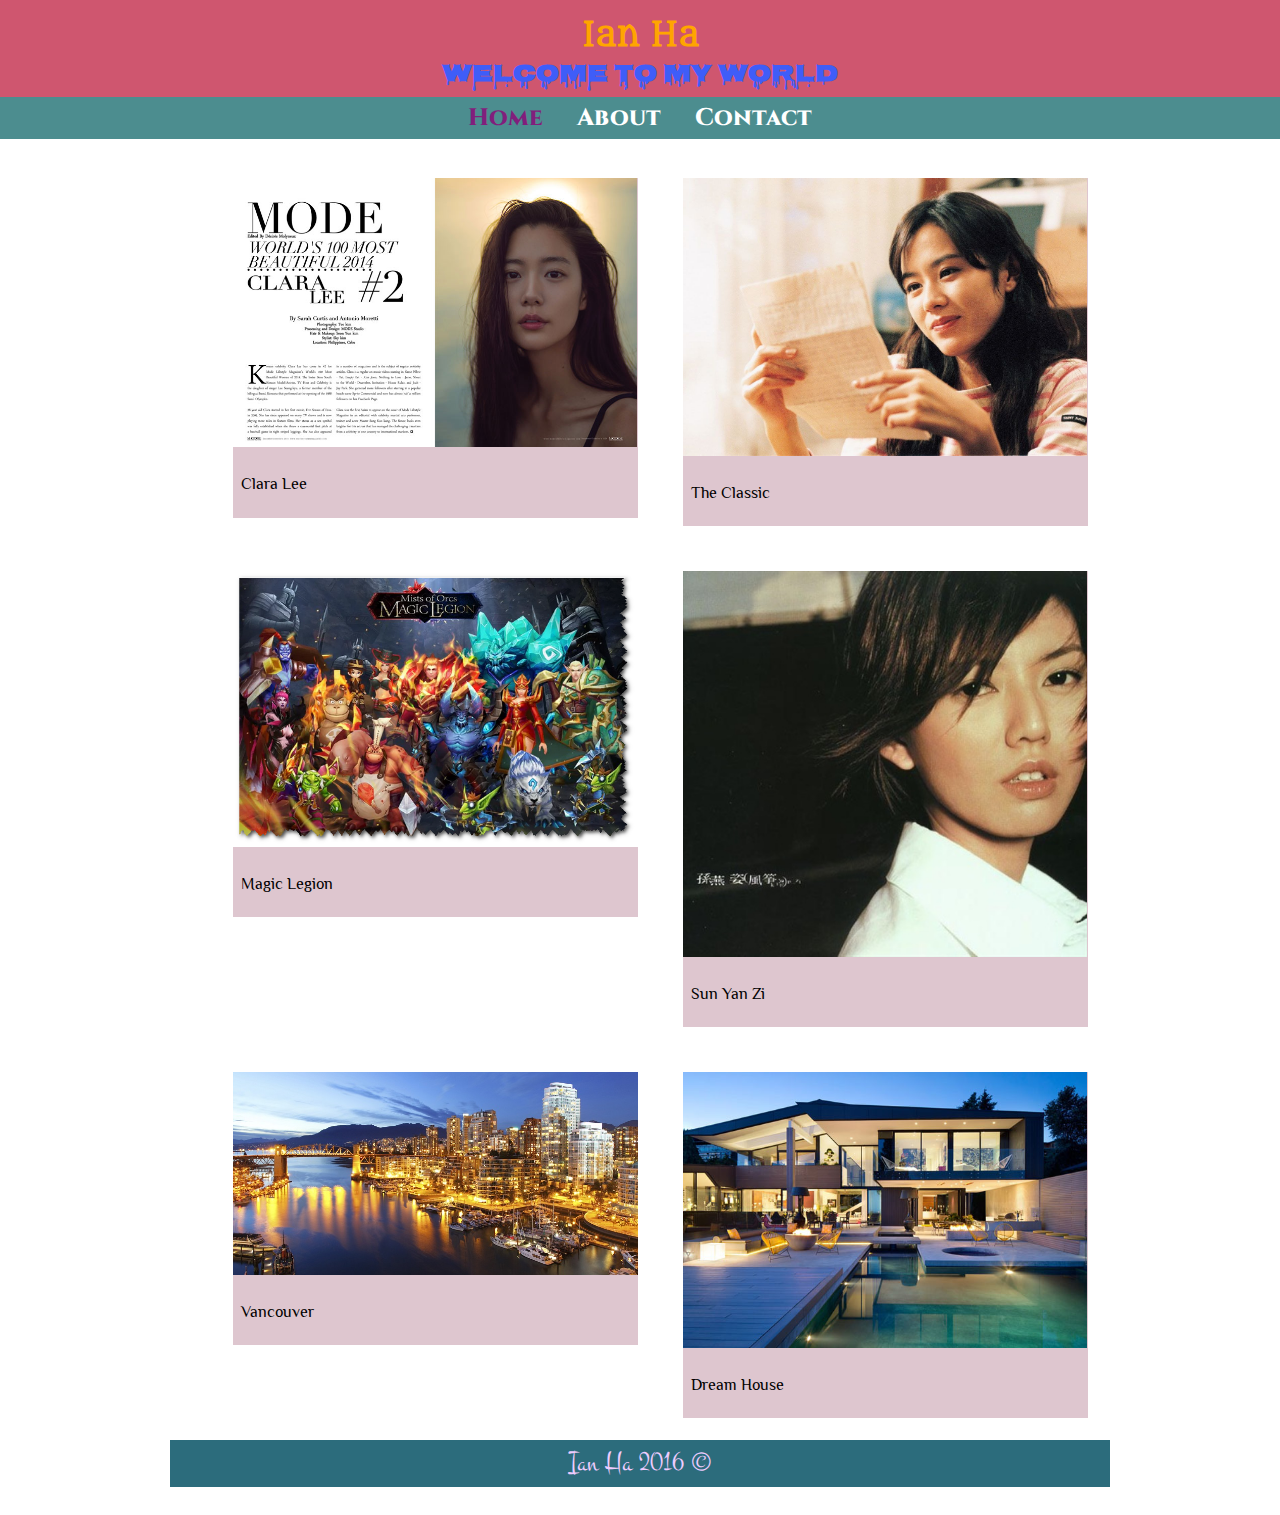
<file: index.html>
<!DOCTYPE html>
<html>
  <head>
    <meta charset="utf-8">
    <title>Ian Ha | The Magician</title>
    <link rel="stylesheet" href="css/normalize.css">
    <link href="https://fonts.googleapis.com/css?family=Cinzel|Metamorphous|Nosifer|Philosopher|Montez|Bree+Serif|Arima+Madurai" rel="stylesheet">
    <link rel="stylesheet" href="css/main.css">
    <link rel="stylesheet" href="css/responsive.css">
  </head>  
  <body>
    <header>
      <a href="index.html">
        <h1>Ian Ha</h1>
        <h2>Welcome to My World</h2>
      </a>
      <nav>
        <ul>
          <li><a href="index.html" class="selected">Home</a></li>
          <li><a href="about.html">About</a></li>
          <li><a href="contact.html">Contact</a></li>      
        </ul>
      </nav>
    </header>
    <div id="wrapper">
      <section>
        <ul id="gallery">
          <li>
            <a href="clara.html"><img src="img/Clara-20.jpg" alt="">
            <p>Clara Lee</p></a>
          </li>
          <li>
            <img src="img/The_Classic.jpg" alt="">
            <p>The Classic</p>
          </li>
          <li>
            <a href="magic_legion.html"><img src="img/Magic Legion-1.png" alt="">
            <p>Magic Legion</p></a>
          </li>
          <li>
            <a href="yanzi.html"><img src="img/SunYanZi-4.jpg" alt="">
            <p>Sun Yan Zi</p></a>
          </li>
          <li>
            <img src="img/Vancouver-1.jpg" alt="">
            <p>Vancouver</p>
          </li>
          <li>
            <img src="img/House-in-Vancouver.jpg" alt="">
            <p>Dream House</p>
          </li>
        </ul>
      </section>
      <footer>
        <p>Ian Ha 2016 &copy;</p>
      </footer>
    </div>
  
  
  
  
  
  
  
  
  
  
  
  
  
  </body>

</html>
</file>
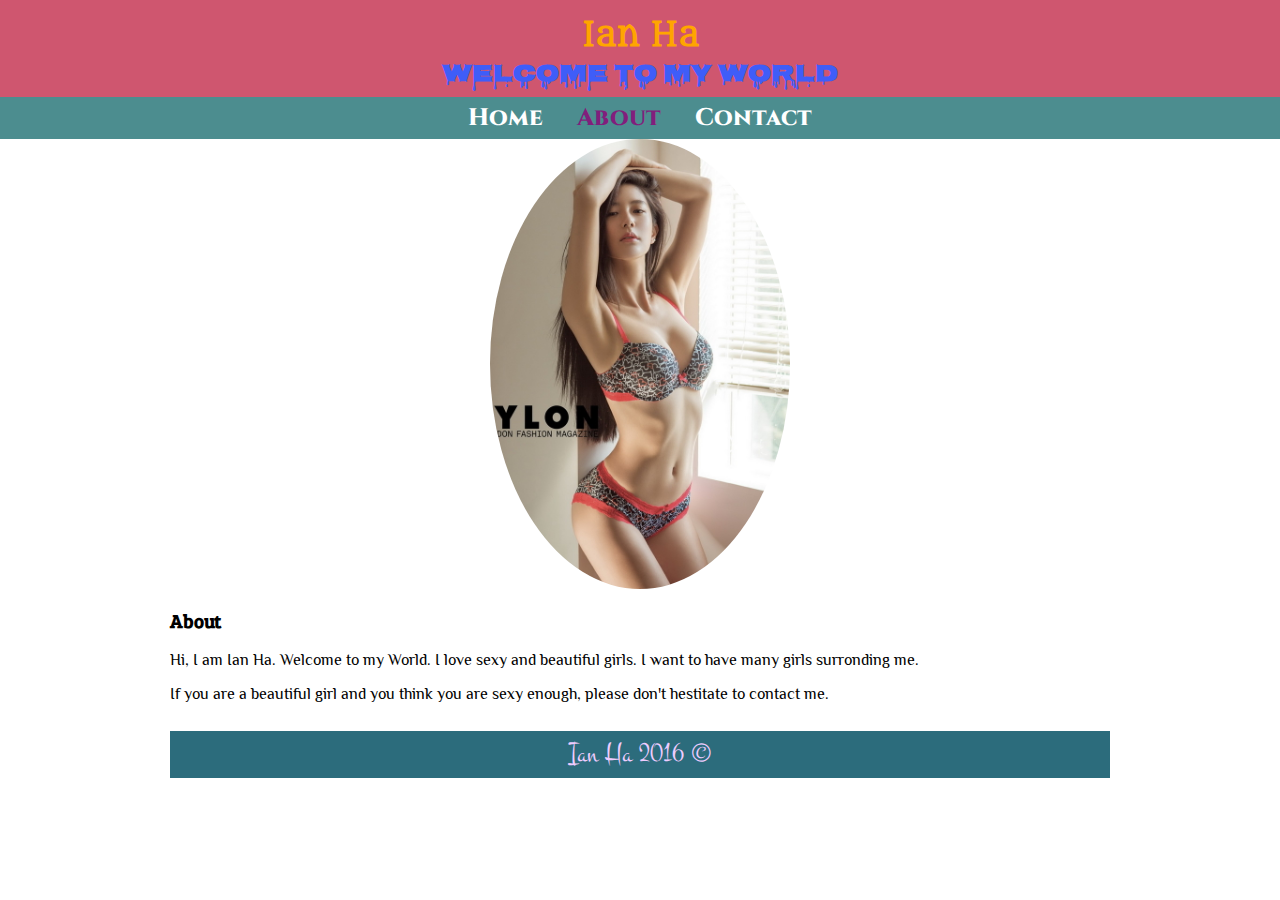
<file: about.html>
<!DOCTYPE html>
<html>
  <head>
    <meta charset="utf-8">
    <title>Ian Ha | The Magician</title>
    <link rel="stylesheet" href="css/normalize.css">
    <link href="https://fonts.googleapis.com/css?family=Cinzel|Metamorphous|Nosifer|Philosopher|Montez|Bree+Serif|Arima+Madurai" rel="stylesheet">
    <link rel="stylesheet" href="css/main.css">
    <link rel="stylesheet" href="css/responsive.css">
  </head>  
  <body>
    <header>
      <a href="index.html">
        <h1>Ian Ha</h1>
        <h2>Welcome to My World</h2>
      </a>
      <nav>
        <ul>
          <li><a href="index.html">Home</a></li>
          <li><a href="about.html" class="selected">About</a></li>
          <li><a href="contact.html">Contact</a></li>      
        </ul>
      </nav>
    </header>
    <div id="wrapper">
      <section>
        <img src="img/Clara-2.jpg" alt="Clara Lee" id="profile_pic">
        <h3>About</h3>
        <p>Hi, I am Ian Ha. Welcome to my World. I love sexy and beautiful girls. I want to have many girls surronding me.</p>
        <p>If you are a beautiful girl and you think you are sexy enough, please don't hestitate to contact me.</p>
      </section>
      <footer>
        <p>Ian Ha 2016 &copy;</p>
      </footer>
    </div>
  </body>
</html>
</file>
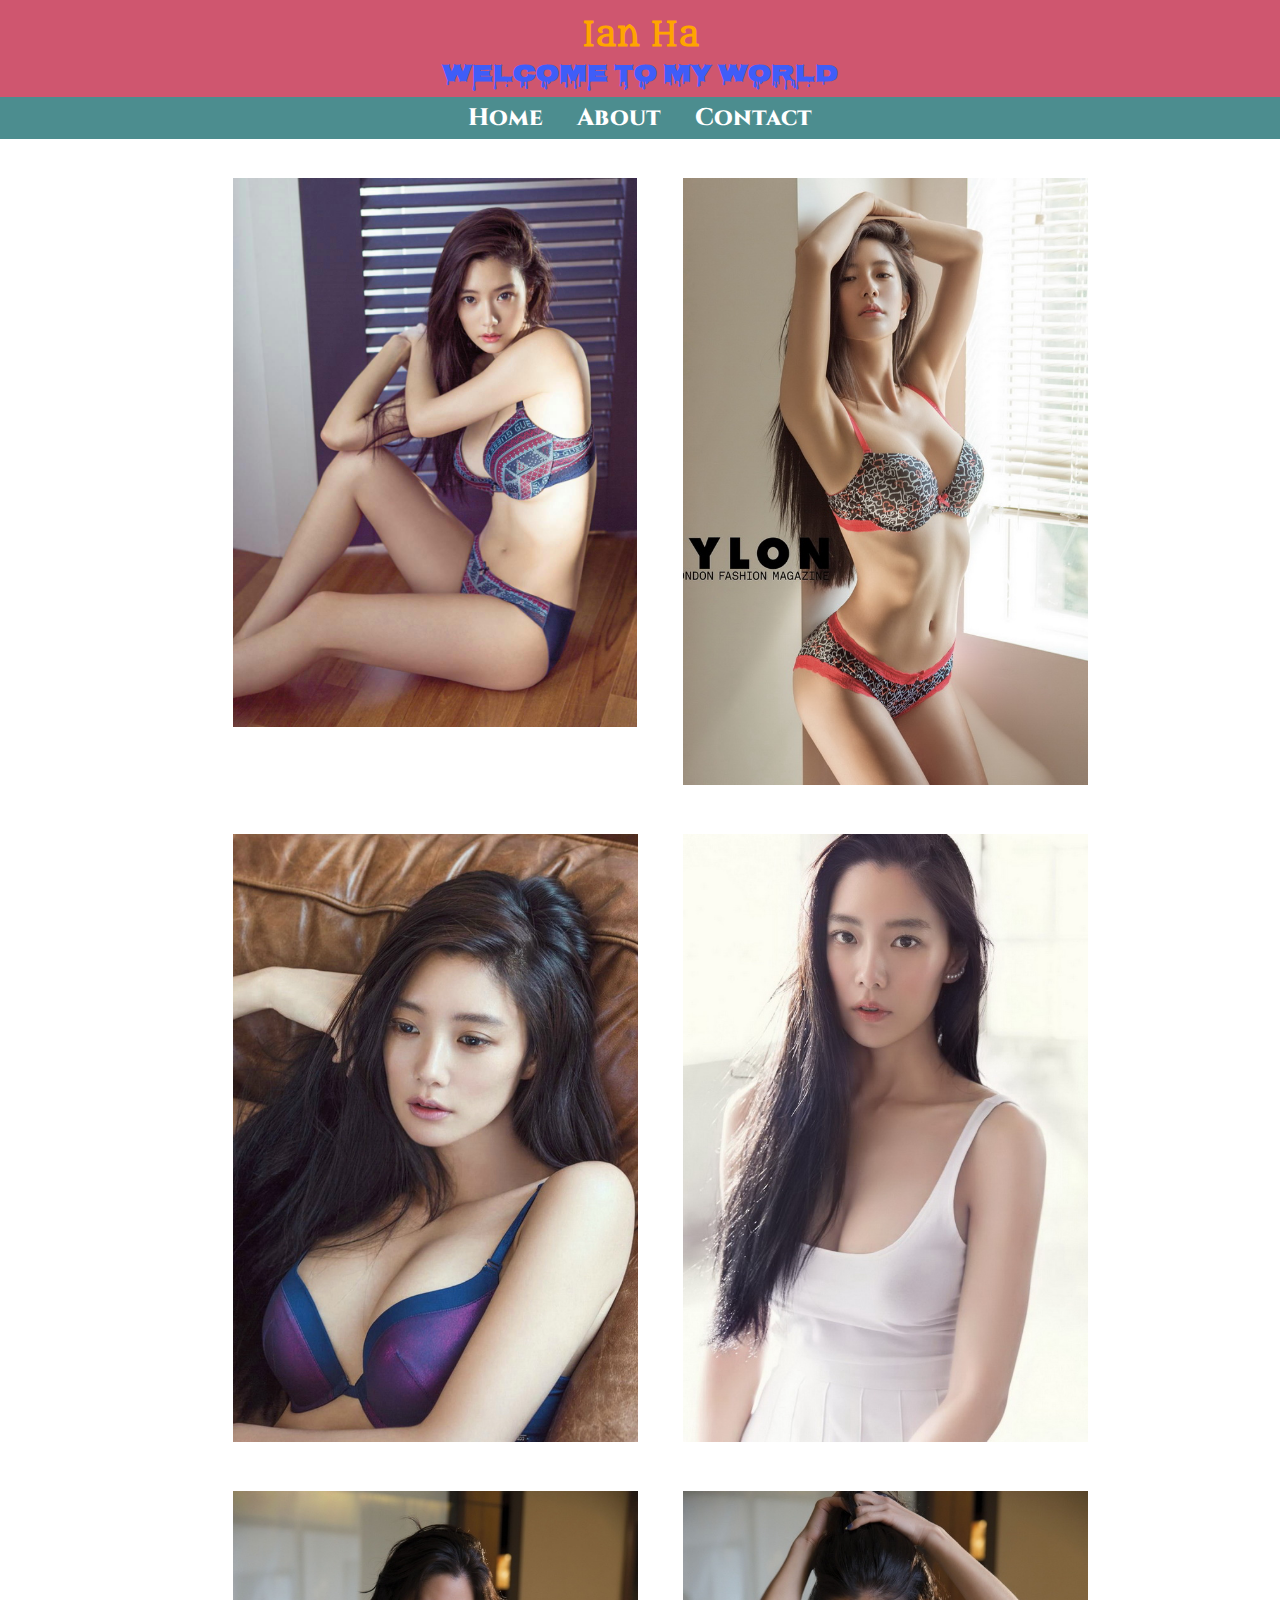
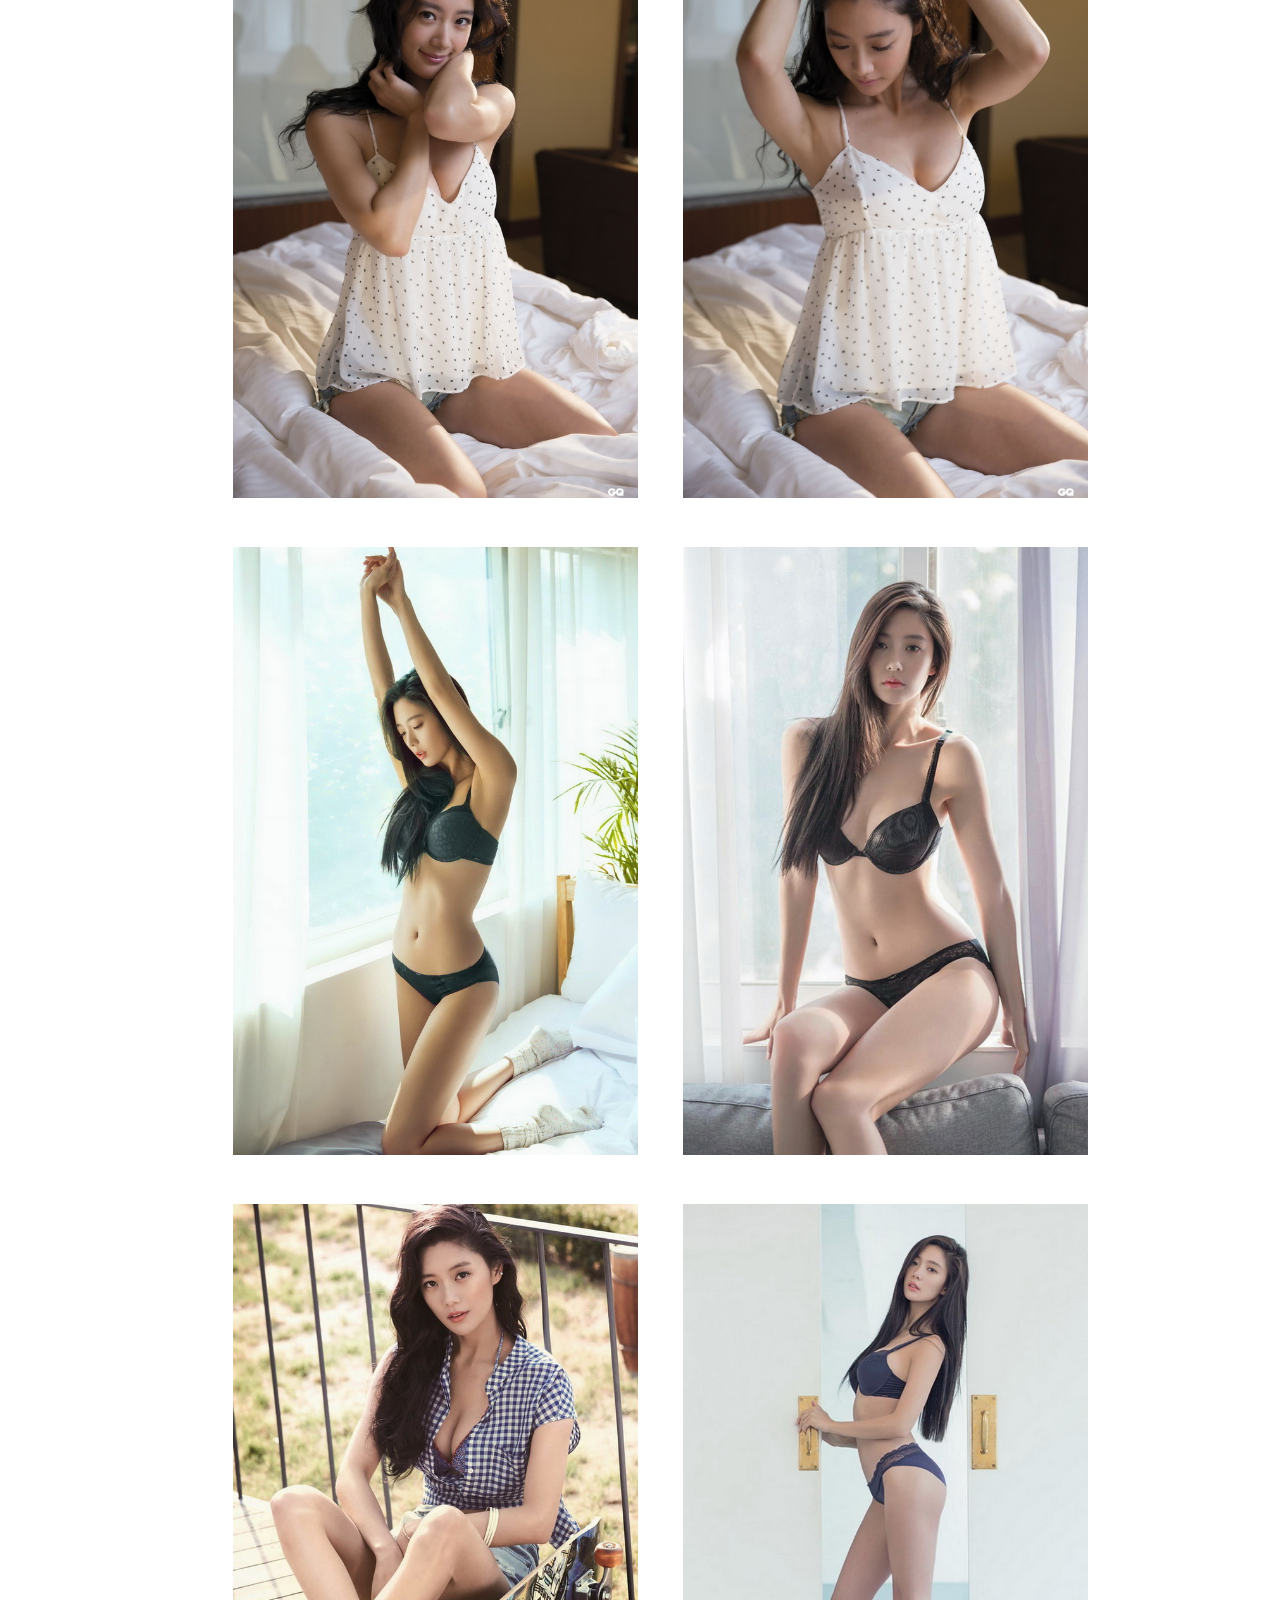
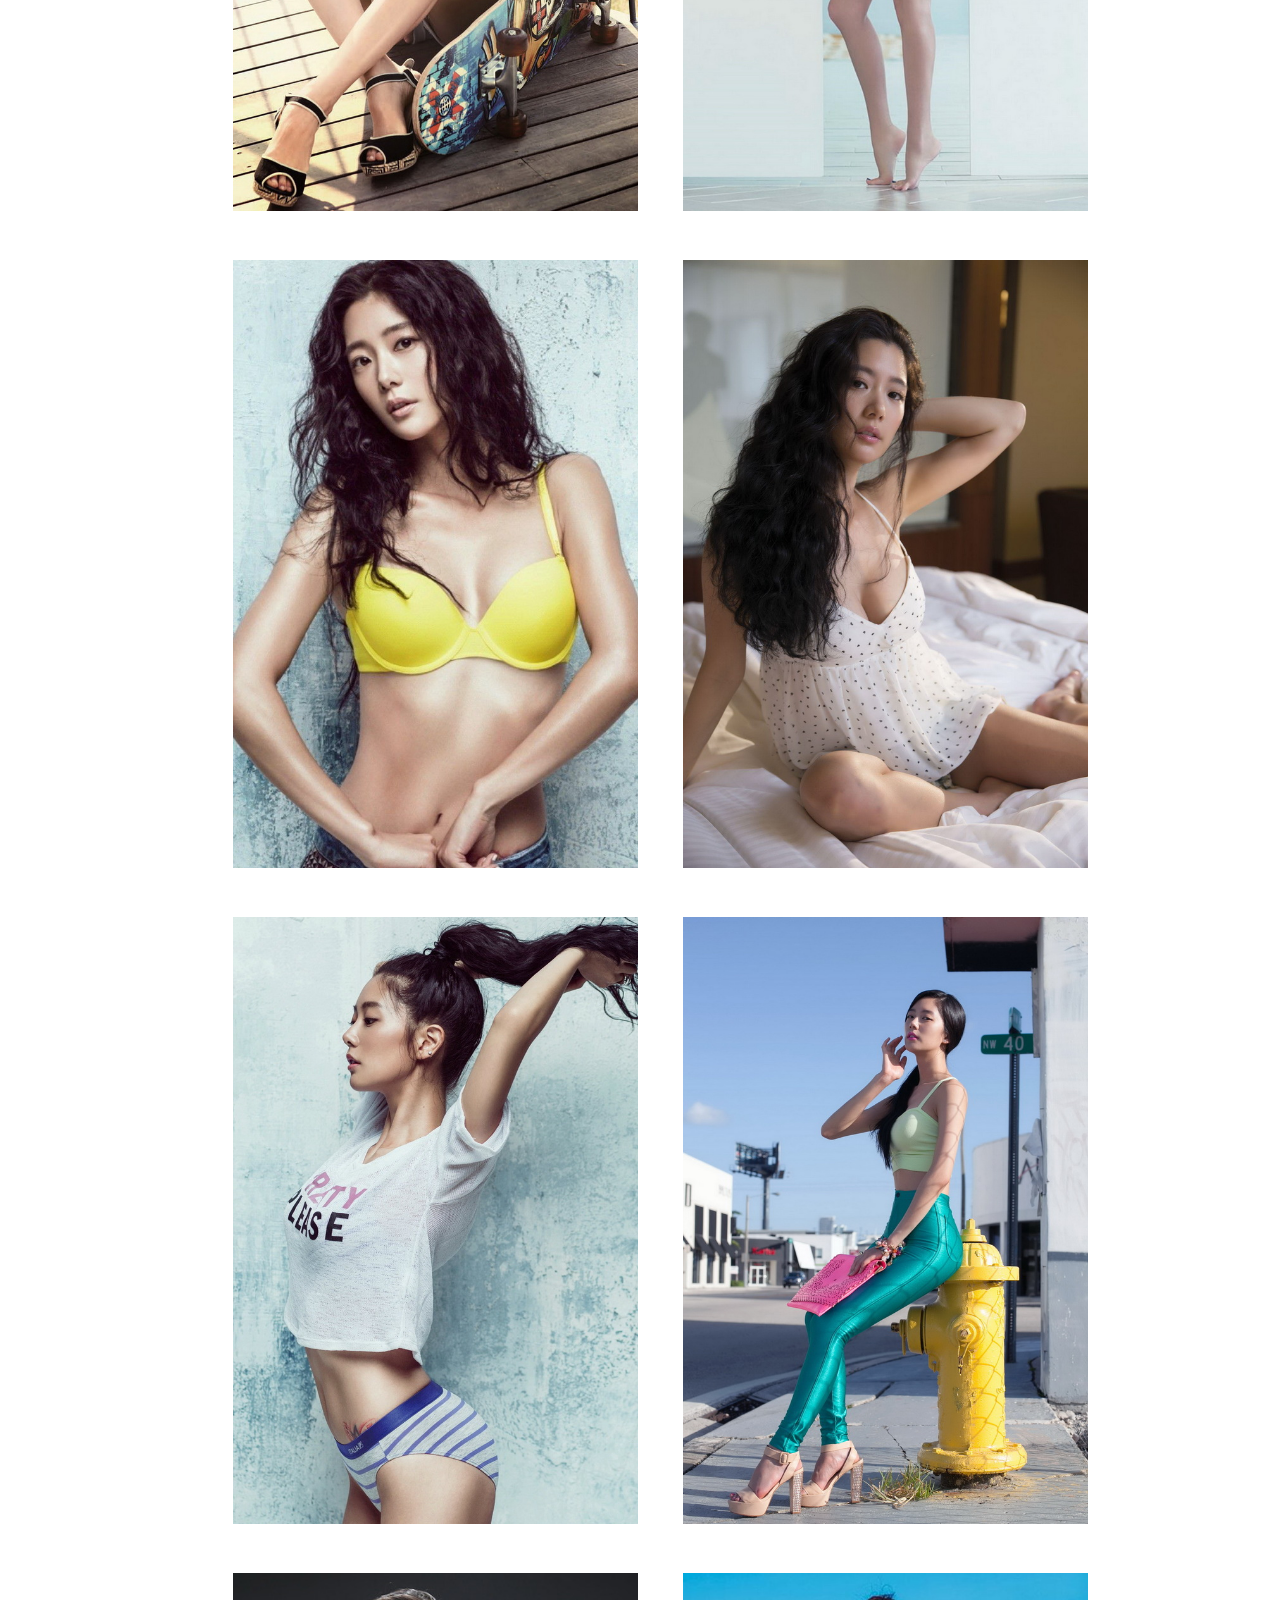
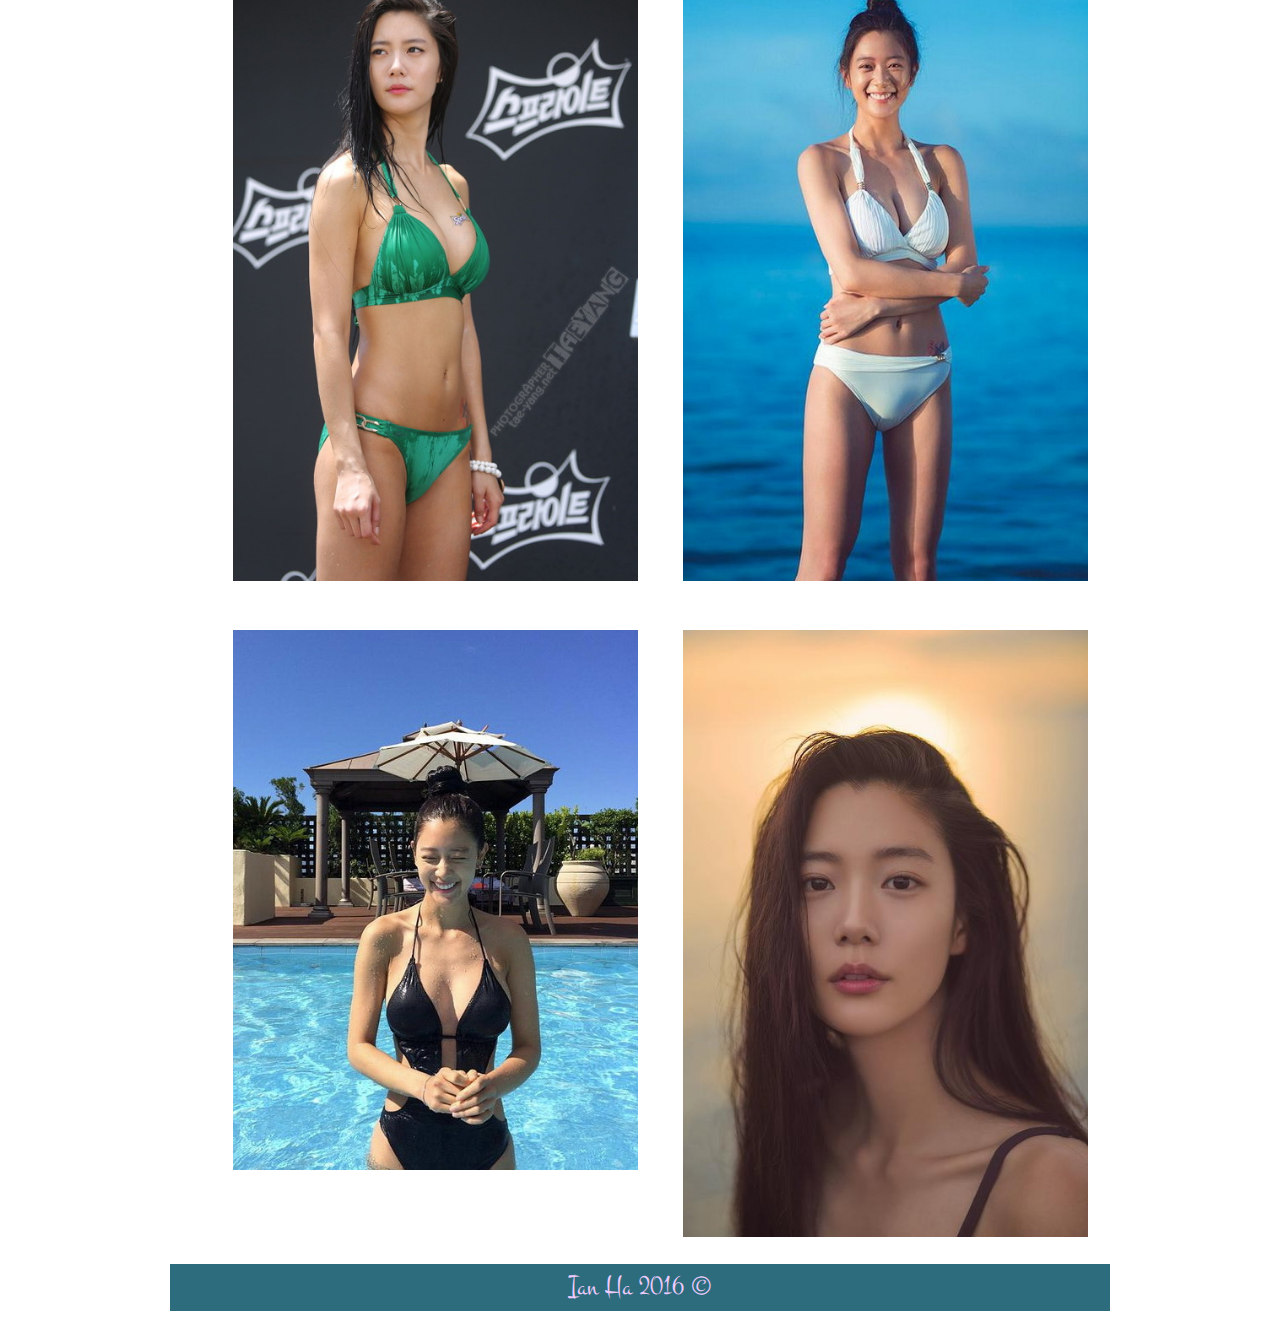
<file: clara.html>
<!DOCTYPE html>
<html>
  <head>
    <meta charset="utf-8">
    <title>Ian Ha | The Magician</title>
    <link rel="stylesheet" href="css/normalize.css">
    <link href="https://fonts.googleapis.com/css?family=Cinzel|Metamorphous|Nosifer|Philosopher|Montez|Bree+Serif|Arima+Madurai" rel="stylesheet">
    <link rel="stylesheet" href="css/main.css">
    <link rel="stylesheet" href="css/responsive.css">
  </head>  
  <body>
    <header>
      <a href="index.html">
        <h1>Ian Ha</h1>
        <h2>Welcome to My World</h2>
      </a>
      <nav>
        <ul>
          <li><a href="index.html">Home</a></li>
          <li><a href="about.html">About</a></li>
          <li><a href="contact.html">Contact</a></li>      
        </ul>
      </nav>
    </header>
    <div id="wrapper">
      <section id="clara_gallery">
        <ul>
          <li><a href="img/Clara-1.jpg" alt=""><img src="img/Clara-1.jpg" alt=""></a></li>
          <li><a href="img/Clara-2.jpg" alt=""><img src="img/Clara-2.jpg" alt=""></a></li>
          <li><a href="img/Clara-4.jpg" alt=""><img src="img/Clara-4.jpg" alt=""></a></li>
          <li><a href="img/Clara-5.jpg" alt=""><img src="img/Clara-5.jpg" alt=""></a></li>
          <li><a href="img/Clara-11.jpg" alt=""><img src="img/Clara-11.jpg" alt=""></a></li>
          <li><a href="img/Clara-12.jpg" alt=""><img src="img/Clara-12.jpg" alt=""></a></li>
          <li><a href="img/Clara-3.jpg" alt=""><img src="img/Clara-3.jpg" alt=""></a></li>
          <li><a href="img/Clara-17.jpg" alt=""><img src="img/Clara-17.jpg" alt=""></a></li>
          <li><a href="img/Clara-13.jpg" alt=""><img src="img/Clara-13.jpg" alt=""></a></li>
          <li><a href="img/Clara-16.jpg" alt=""><img src="img/Clara-16.jpg" alt=""></a></li>
          <li><a href="img/Clara-10.jpg" alt=""><img src="img/Clara-10.jpg" alt=""></a></li>
          <li><a href="img/Clara-19.jpg" alt=""><img src="img/Clara-19.jpg" alt=""></a></li>
          <li><a href="img/Clara-14.jpg" alt=""><img src="img/Clara-14.jpg" alt=""></a></li>
          <li><a href="img/Clara-18.jpg" alt=""><img src="img/Clara-18.jpg" alt=""></a></li>
          <li><a href="img/Clara-7.jpg" alt=""><img src="img/Clara-7.jpg" alt=""></a></li>
          <li><a href="img/Clara-8.jpg" alt=""><img src="img/Clara-8.jpg" alt=""></a></li>
          <li><a href="img/Clara-6.jpg" alt=""><img src="img/Clara-6.jpg" alt=""></a></li>
          <li><a href="img/Clara-9.jpg" alt=""><img src="img/Clara-9.jpg" alt=""></a></li>
        </ul>
      </section>
      <footer>
        <p>Ian Ha 2016 &copy;</p>
      </footer>
    </div>
  </body>
</html>
</file>
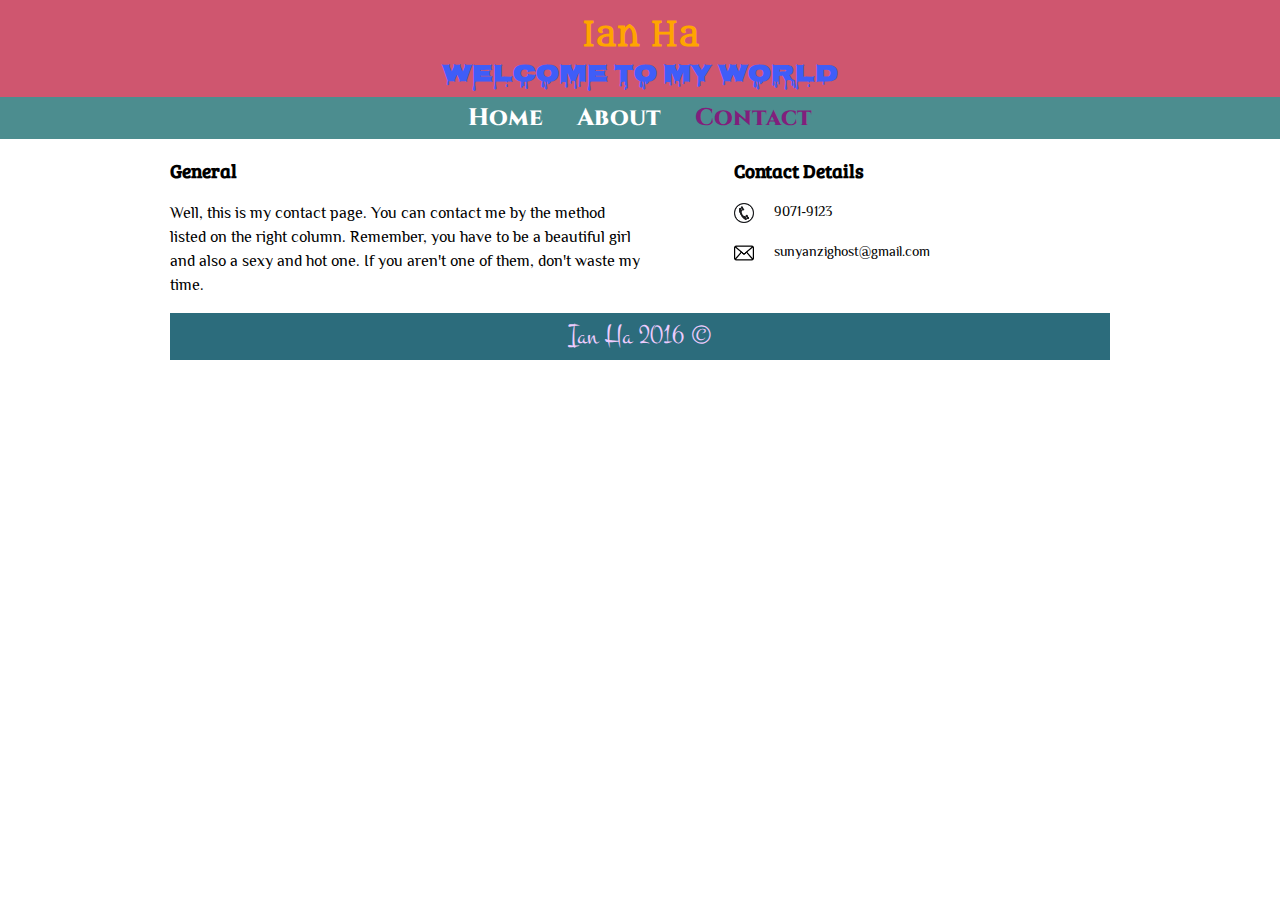
<file: contact.html>
<!DOCTYPE html>
<html>
  <head>
    <meta charset="utf-8">
    <title>Ian Ha | The Magician</title>
    <link rel="stylesheet" href="css/normalize.css">
    <link href="https://fonts.googleapis.com/css?family=Cinzel|Metamorphous|Nosifer|Philosopher|Montez|Bree+Serif|Arima+Madurai" rel="stylesheet">
    <link rel="stylesheet" href="css/main.css">
    <link rel="stylesheet" href="css/responsive.css">
  </head>  
  <body>
    <header>
      <a href="index.html">
        <h1>Ian Ha</h1>
        <h2>Welcome to My World</h2>
      </a>
      <nav>
        <ul>
          <li><a href="index.html">Home</a></li>
          <li><a href="about.html">About</a></li>
          <li><a href="contact.html" class="selected">Contact</a></li>      
        </ul>
      </nav>
    </header>
    <div id="wrapper">
      <section id="first_column">
        <h3>General</h3>
        <p>Well, this is my contact page. You can contact me by the method listed on the right column. Remember, you have to be a beautiful girl and also a sexy and hot one. If you aren't one of them, don't waste my time.</p>
      </section>
      <section id="second_column">
          <h3>Contact Details</h3>
        <ul class="contact_details">
          <li class="phone">
            <a href="tel:9071-9123">9071-9123</a>
          </li>
          <li class="email">
            <a href="mailto:sunyanzighost@gmail.com">sunyanzighost@gmail.com</a>
          </li>
        </ul>
      </section>
      <footer>
        <p>Ian Ha 2016 &copy;</p>
      </footer>
    </div>
  </body>
</html>
</file>
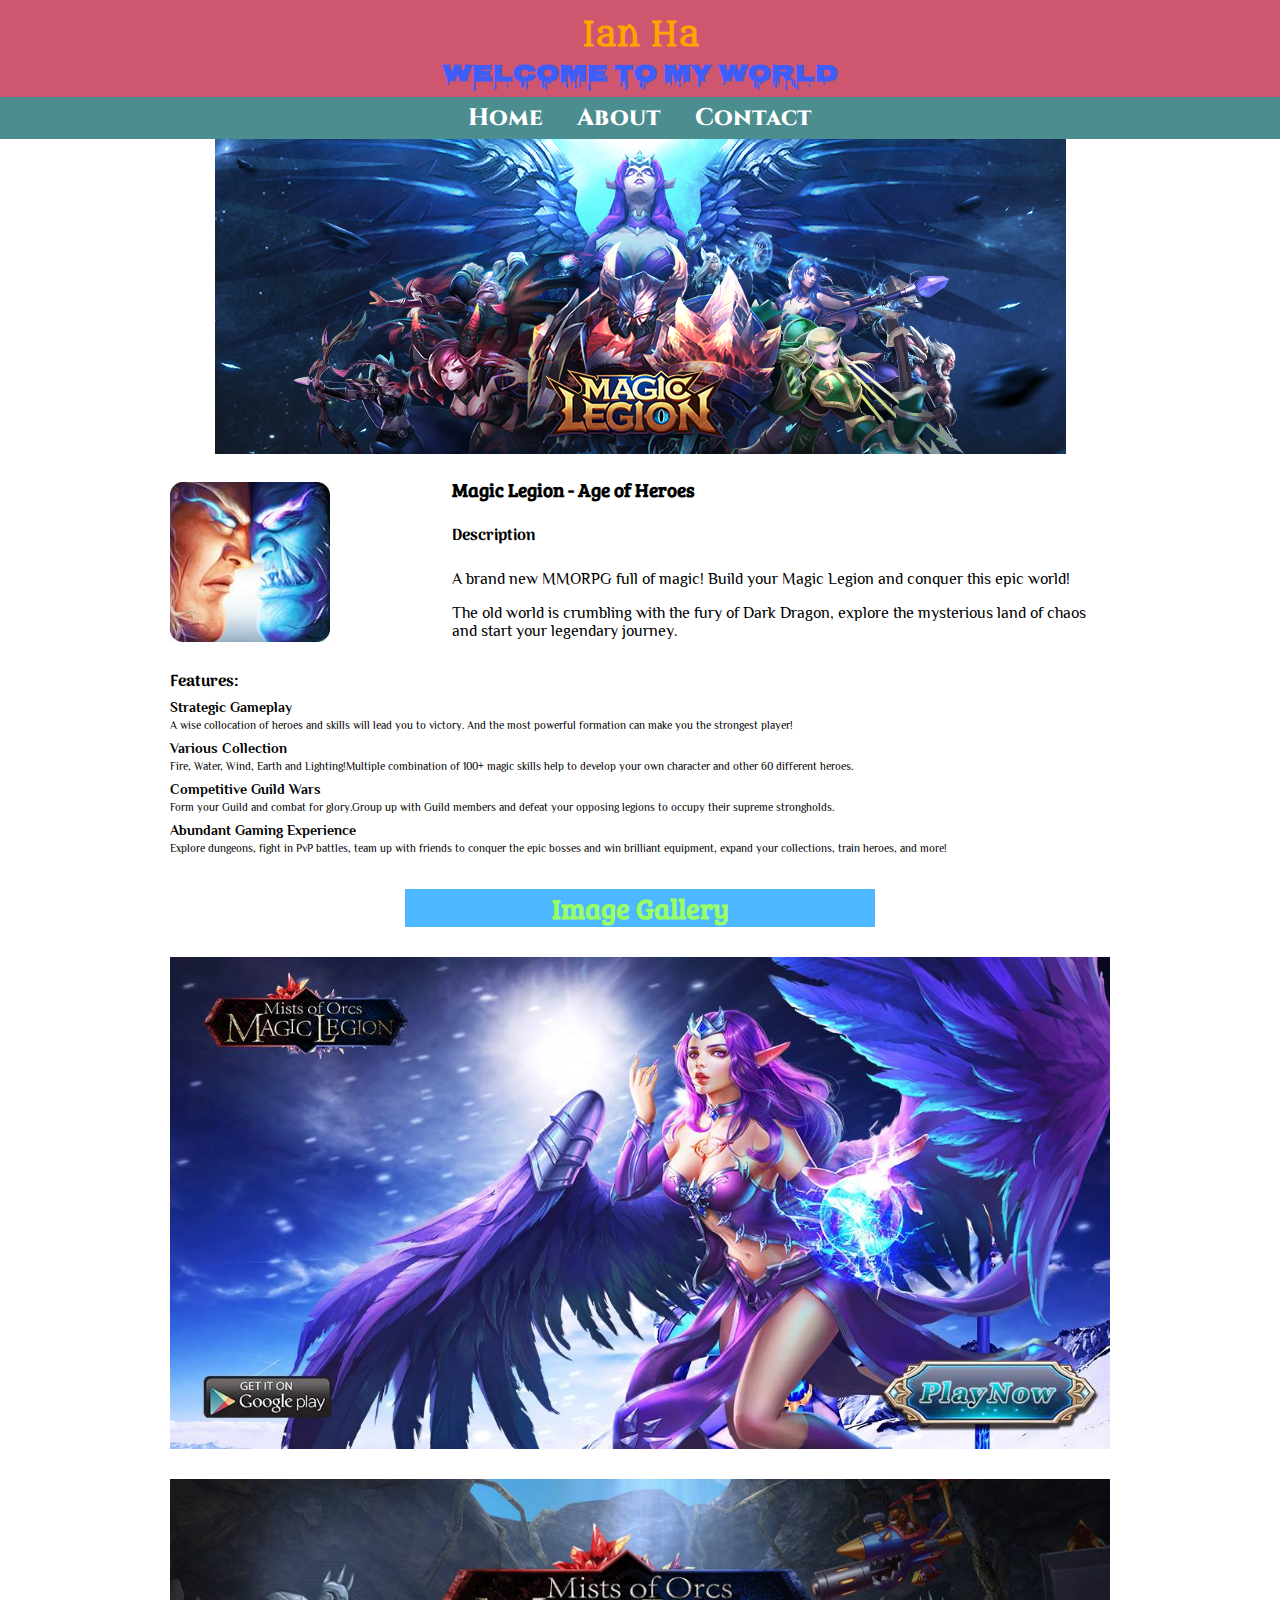
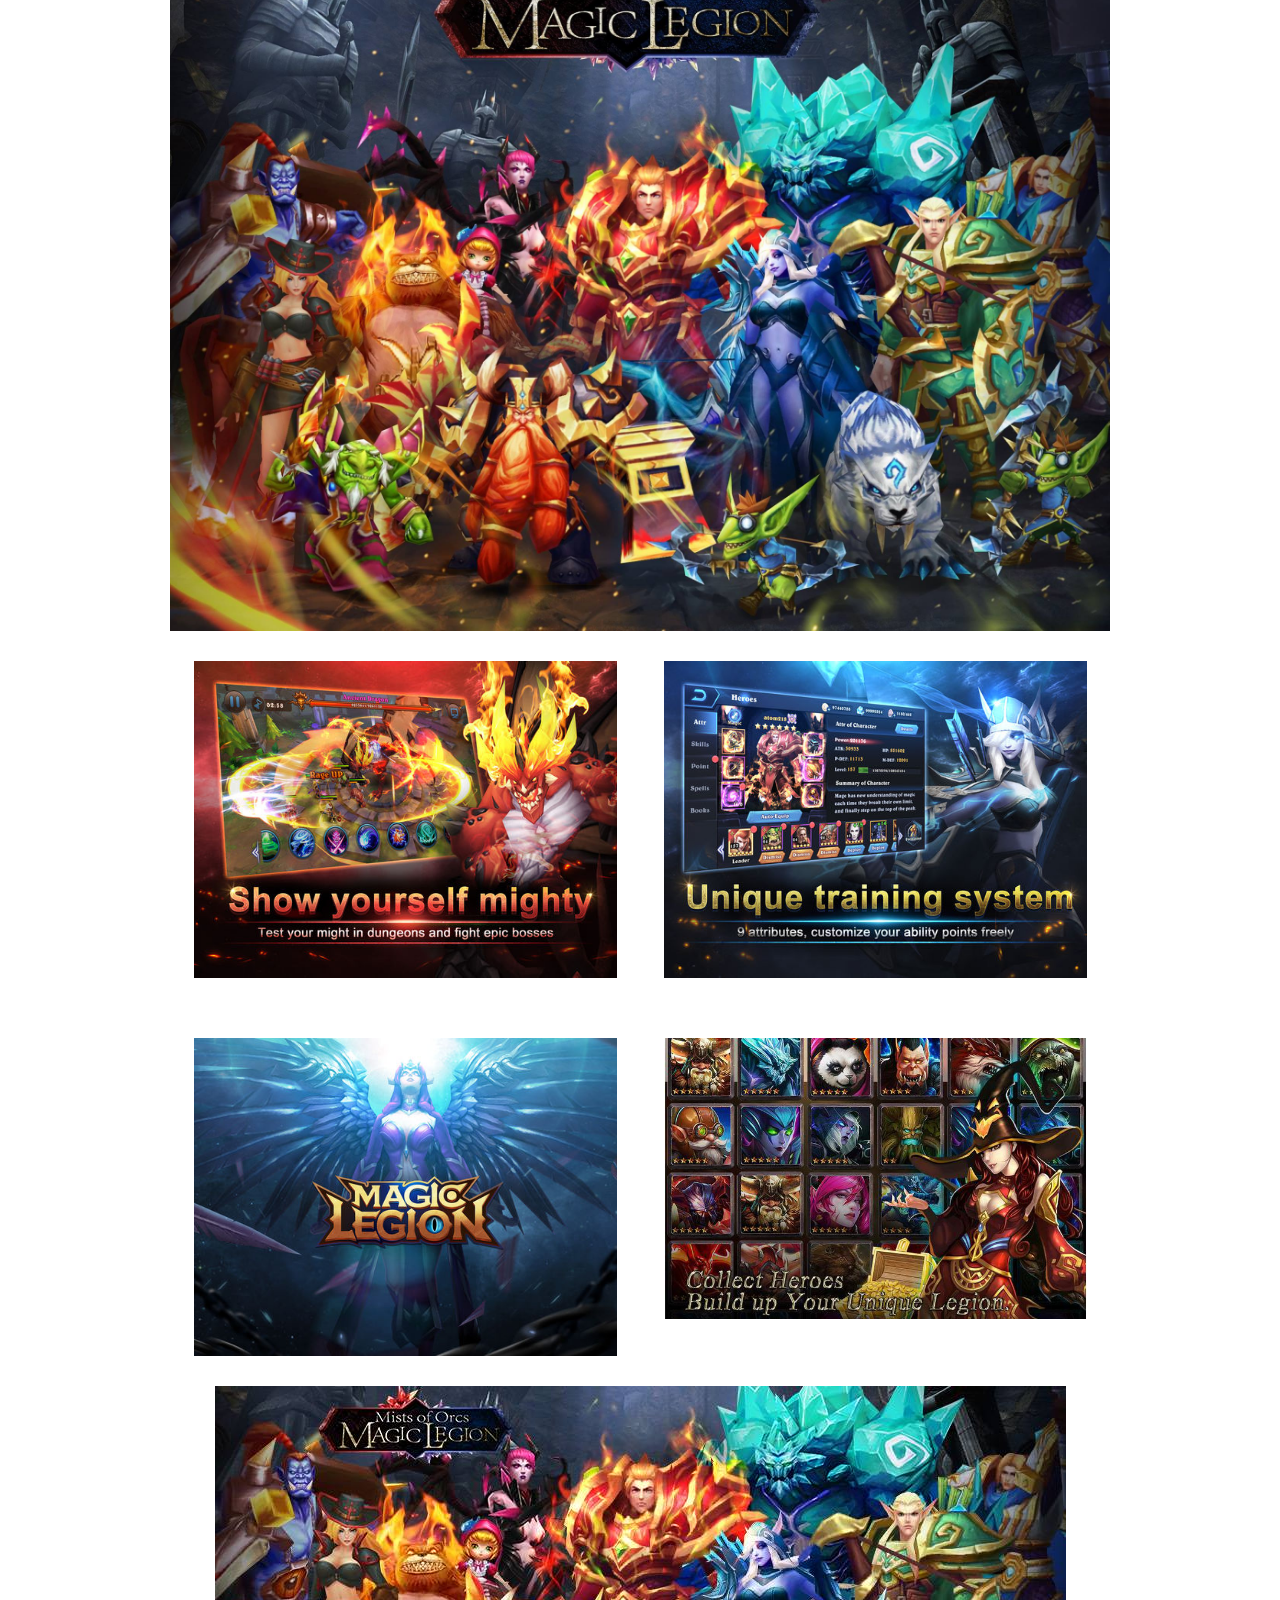
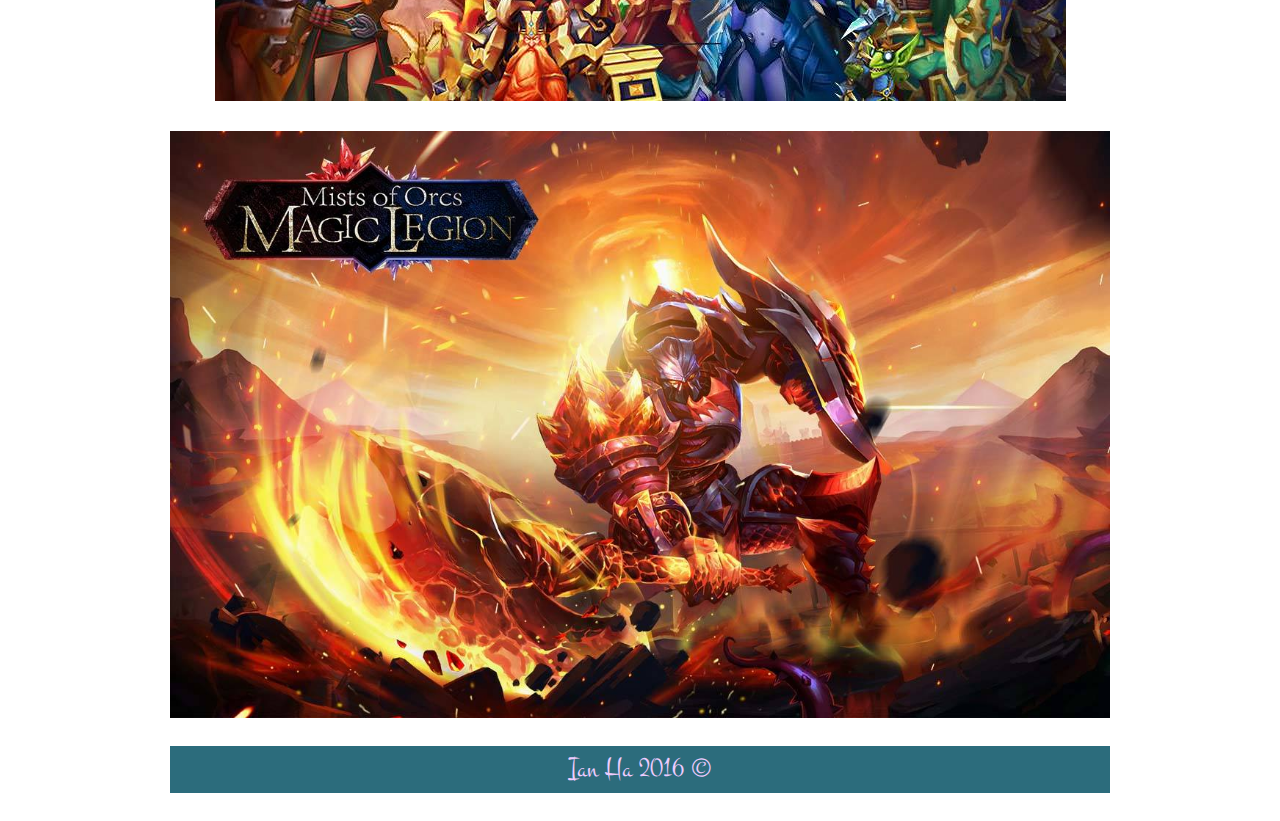
<file: magic_legion.html>
<!DOCTYPE html>
<html>
  <head>
    <meta charset="utf-8">
    <title>Ian Ha | The Magician</title>
    <link rel="stylesheet" href="css/normalize.css">
    <link href="https://fonts.googleapis.com/css?family=Cinzel|Metamorphous|Nosifer|Philosopher|Montez|Bree+Serif|Arima+Madurai" rel="stylesheet">
    <link rel="stylesheet" href="css/main.css">
    <link rel="stylesheet" href="css/responsive.css">
  </head>  
  <body>
    <header>
      <a href="index.html">
        <h1>Ian Ha</h1>
        <h2>Welcome to My World</h2>
      </a>
      <nav>
        <ul>
          <li><a href="index.html">Home</a></li>
          <li><a href="about.html">About</a></li>
          <li><a href="contact.html">Contact</a></li>      
        </ul>
      </nav>
    </header>
    <div id="wrapper">
      <section id="magic_legion_profile_pic">
        <img src="img/Magic Legion-3.png" alt="">
      </section>
      <section id="magic_legion_first_column">
        <img src="img/Magic Legion-2.jpg" alt="">
      </section>
      <setion id="magic_legion_second_column">
        <h3>Magic Legion - Age of Heroes</h3>
        <h4>Description</h4>
        <p>A brand new MMORPG full of magic! Build your Magic Legion and conquer this epic world!</p>
        <p>The old world is crumbling with the fury of Dark Dragon, explore the mysterious land of chaos and start your legendary journey.</p>
      </setion>
      <section id="magic_legion_game_features">
      <h4>Features:</h4>
      <h5>Strategic Gameplay</h5>
      <p>A wise collocation of heroes and skills will lead you to victory. And the most powerful formation can make you the strongest player!</p>
      <h5>Various Collection</h5>
      <p>Fire, Water, Wind, Earth and Lighting!Multiple combination of 100+ magic skills help to develop your own character and other 60 different heroes.</p> 
      <h5>Competitive Guild Wars</h5>
      <p>Form your Guild and combat for glory.Group up with Guild members and defeat your opposing legions to occupy their supreme strongholds.</p>
      <h5>Abundant Gaming Experience</h5>
      <p>Explore dungeons, fight in PvP battles, team up with friends to conquer the epic bosses and win brilliant equipment, expand your collections, train heroes, and more!</p>
      </section>
      <section id="magic_legion_gallery">
        <h3>Image Gallery</h3>
        <img src="img/Magic Legion-11.jpg" alt="" class="center">
        <img src="img/Magic Legion-15.jpg" alt="" class="center">
        <img src="img/Magic Legion-5.jpg" alt="" class="two_column_album">
        <img src="img/Magic Legion-6.jpg" alt="" class="two_column_album">
        <img src="img/Magic Legion-4.jpg" alt="" class="two_column_album">
        <img src="img/Magic Legion-7.jpg" alt="" class="two_column_album">
        <img src="img/Magic Legion-14.jpg" alt="" class="center">
        <img src="img/Magic Legion-13.jpg" alt="" class="center">
      </section>
      <footer>
        <p>Ian Ha 2016 &copy;</p>
      </footer>
    </div>
  </body>
</html>
</file>
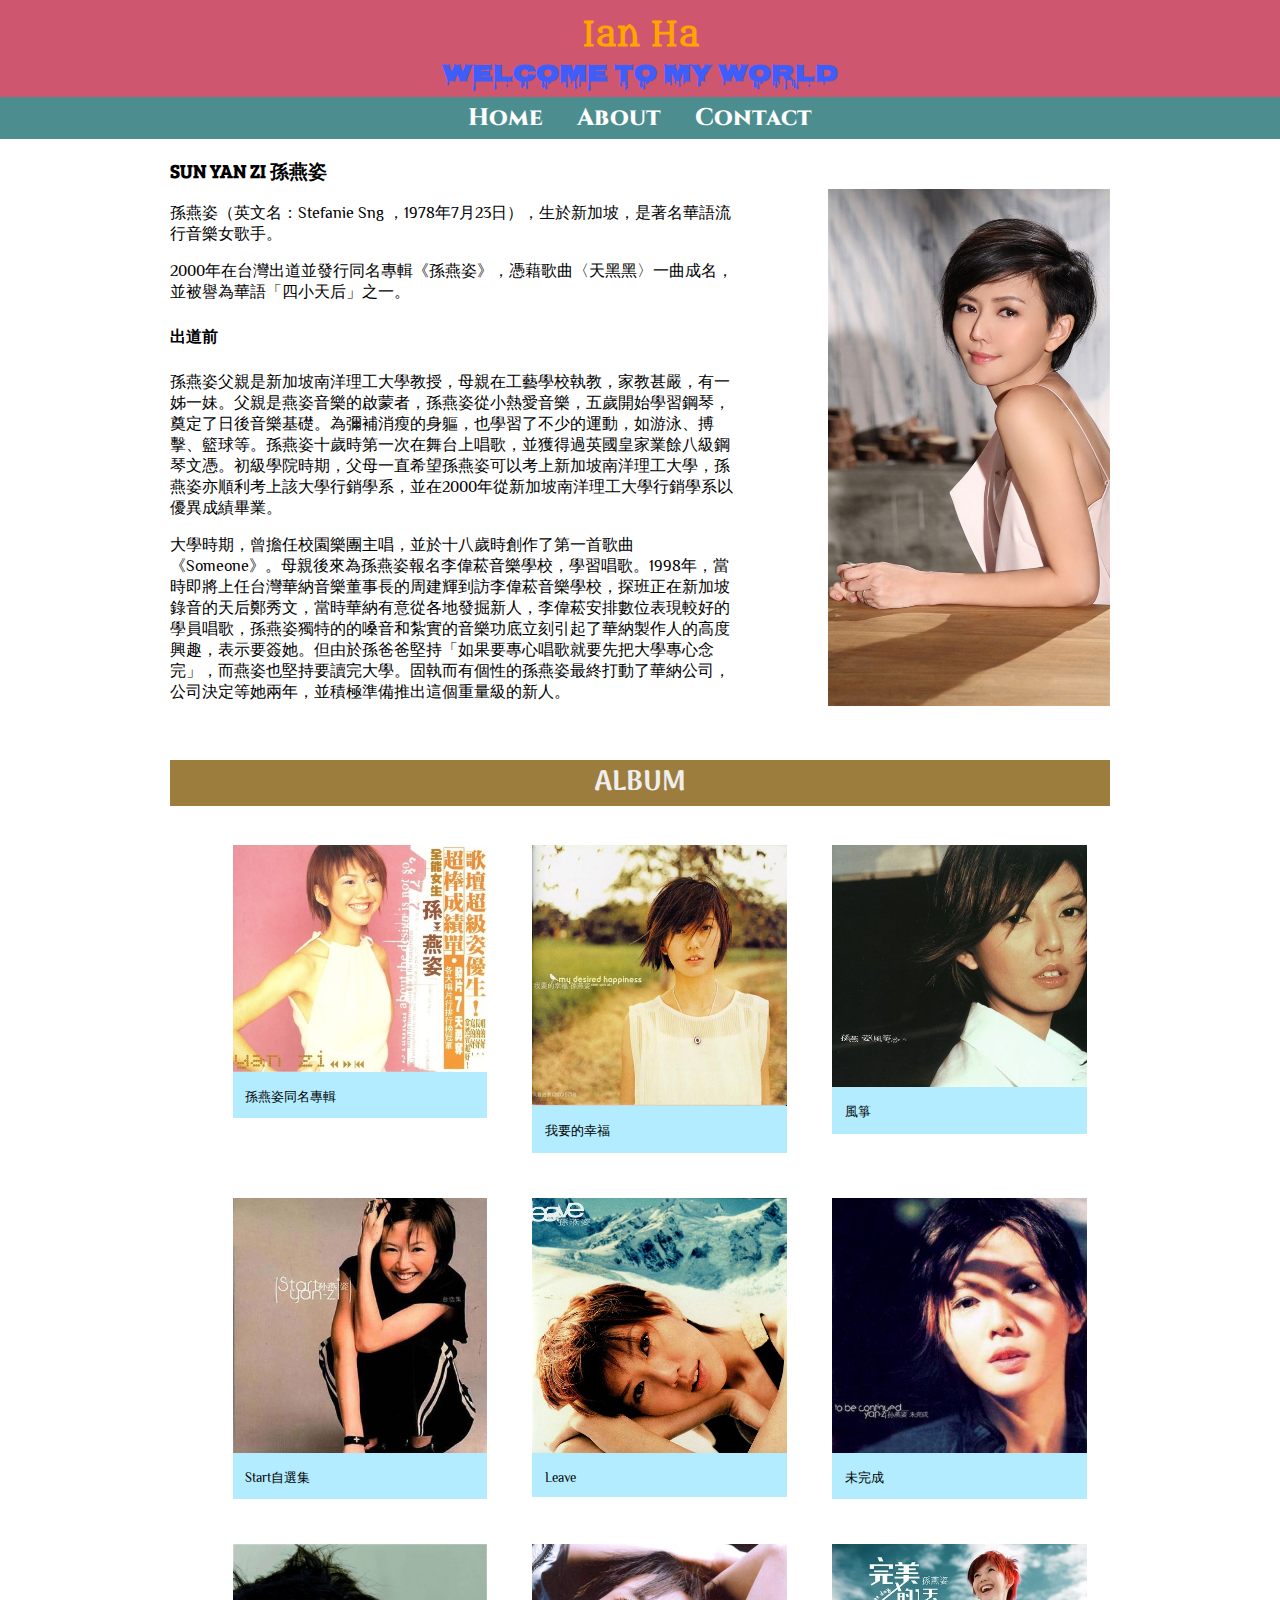
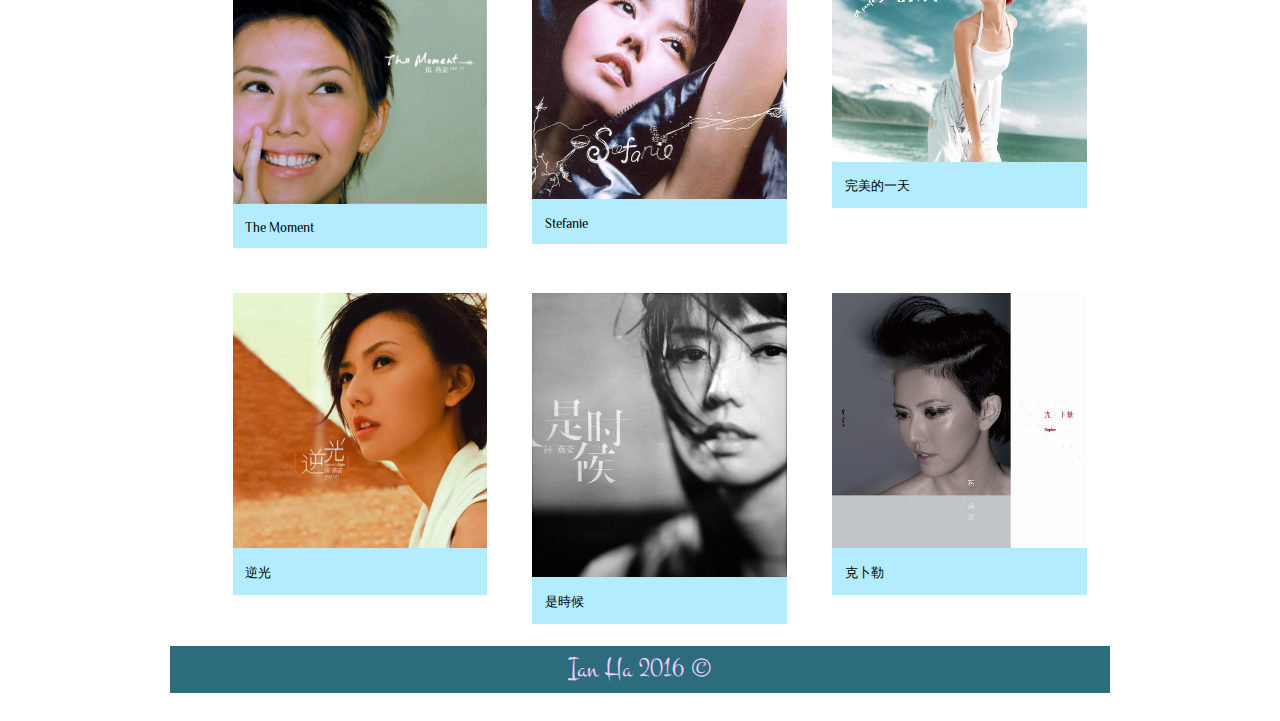
<file: yanzi.html>
<!DOCTYPE html>
<html>
  <head>
    <meta charset="utf-8">
    <title>Ian Ha | The Magician</title>
    <link rel="stylesheet" href="css/normalize.css">
    <link href="https://fonts.googleapis.com/css?family=Cinzel|Metamorphous|Nosifer|Philosopher|Montez|Bree+Serif|Arima+Madurai" rel="stylesheet">
    <link rel="stylesheet" href="css/main.css">
    <link rel="stylesheet" href="css/responsive.css">
  </head>  
  <body>
    <header>
      <a href="index.html">
        <h1>Ian Ha</h1>
        <h2>Welcome to My World</h2>
      </a>
      <nav>
        <ul>
          <li><a href="index.html">Home</a></li>
          <li><a href="about.html">About</a></li>
          <li><a href="contact.html">Contact</a></li>      
        </ul>
      </nav>
    </header>
    <div id="wrapper">
      <section id="yanzi_first_column">
        <h3>SUN YAN ZI 孫燕姿</h3>
        <p>孫燕姿（英文名：Stefanie Sng ，1978年7月23日），生於新加坡，是著名華語流行音樂女歌手。</p>
        <p>2000年在台灣出道並發行同名專輯《孫燕姿》，憑藉歌曲〈天黑黑〉一曲成名，並被譽為華語「四小天后」之一。</p>
        <h4>出道前</h4>
        <p>孫燕姿父親是新加坡南洋理工大學教授，母親在工藝學校執教，家教甚嚴，有一姊一妹。父親是燕姿音樂的啟蒙者，孫燕姿從小熱愛音樂，五歲開始學習鋼琴，奠定了日後音樂基礎。為彌補消瘦的身軀，也學習了不少的運動，如游泳、搏擊、籃球等。孫燕姿十歲時第一次在舞台上唱歌，並獲得過英國皇家業餘八級鋼琴文憑。初級學院時期，父母一直希望孫燕姿可以考上新加坡南洋理工大學，孫燕姿亦順利考上該大學行銷學系，並在2000年從新加坡南洋理工大學行銷學系以優異成績畢業。</p>
        <p>大學時期，曾擔任校園樂團主唱，並於十八歲時創作了第一首歌曲《Someone》。母親後來為孫燕姿報名李偉菘音樂學校，學習唱歌。1998年，當時即將上任台灣華納音樂董事長的周建輝到訪李偉菘音樂學校，探班正在新加坡錄音的天后鄭秀文，當時華納有意從各地發掘新人，李偉菘安排數位表現較好的學員唱歌，孫燕姿獨特的的嗓音和紮實的音樂功底立刻引起了華納製作人的高度興趣，表示要簽她。但由於孫爸爸堅持「如果要專心唱歌就要先把大學專心念完」，而燕姿也堅持要讀完大學。固執而有個性的孫燕姿最終打動了華納公司，公司決定等她兩年，並積極準備推出這個重量級的新人。</p>
      </section>
      <section id="yanzi_second_column">
        <img src="img/SunYanZi-1.jpg" alt="">
      </section>
      <section id="yanzi_third_column">
        <h4>ALBUM</h4>
        <ul>
          <li>
            <img src="img/SunYanZi-2.jpg" alt="">
            <p>孫燕姿同名專輯</p>          
          </li>
          <li>
            <img src="img/SunYanZi-3.jpg" alt="">
            <p>我要的幸福</p>          
          </li>
          <li>
            <img src="img/SunYanZi-4.jpg" alt="">
            <p>風箏</p>
          </li>
          <li>
            <img src="img/SunYanZi-5.jpg" alt="">
            <p>Start自選集</p>
          </li>
          <li>
            <img src="img/SunYanZi-6.jpg" alt="">
            <p>Leave</p>
          </li>
          <li>
            <img src="img/SunYanZi-7.jpg" alt="">
            <p>未完成</p>
          </li>
          <li>
            <img src="img/SunYanZi-8.jpg" alt="">
            <p>The Moment</p>
          </li>
          <li>
            <img src="img/SunYanZi-9.jpg" alt="">
            <p>Stefanie</p>
          </li>
          <li>
            <img src="img/SunYanZi-10.jpg" alt="">
            <p>完美的一天</p>
          </li>
          <li>
            <img src="img/SunYanZi-11.jpg" alt="">
            <p>逆光</p>
          </li>
          <li>
            <img src="img/SunYanZi-12.jpg" alt="">
            <p>是時候</p>
          </li>
          <li>
            <img src="img/SunYanZi-13.jpg" alt="">
            <p>克卜勒</p>
          </li>
        </ul>
      </section>
      <footer>
        <p>Ian Ha 2016 &copy;</p>
      </footer>
    </div>
  </body>
</html>
</file>
<file: css/main.css>
/********************************************
General
********************************************/
body {
  font-size: 100%;
}

a {
  text-decoration: none;
  color: black;
}

li {
  list-style: none;
}

img {
  max-width: 100%;
}

#wrapper {
  max-width: 940px;
  margin: 0 auto;
}

h3 {
  font-family: 'Bree Serif', sans-serif;
}

h4 {
  font-family: 'Arima Madurai',sans-serif;
}

body {
  font-family: 'Philosopher', sans-serif;
}

h5 {
  font-size: 0.9em;
}

/********************************************
Header
********************************************/
header{
  width: 100%;
  background-color: #cf566f;
  text-align: center;
  padding: 0 0 0 0;
}

h1 {
  font-family: 'Metamorphous', sans-serif;
  color: orange;
  margin: 0;
  padding: 15px 0 0 0;
}

h2 {
  font-family: 'Nosifer', sans-serif;
  color: #3f5df8;
  margin: 0 0 0 0;
}

/********************************************
Navigation
********************************************/

nav ul {
  background-color: #4c8d8f;
  margin: 0;
  text-align: center;
  list-style: none;
  padding: 5px 0;
}

nav li {
  display: inline-block;
  font-family: 'Cinzel', sans-serif;
  font-size: 1.5em;
  font-weight: 800;
}

nav a{
  padding: 15px 15px;
  color: white;
}

nav a.selected {
  color: #811f7c;
}

nav a:hover {
  color: #811f7c;
}

/********************************************
Section
********************************************/

section p{
  font-family: 'Philosopher', sans-serif;
}

/********************************************
Gallery
********************************************/

#gallery li {
  float: left;
  width: 45%;
  margin: 2.5%;
  background-color: #dec6cf;
}

#gallery li p {
  padding: 2%;
}

/********************************************
Footer
********************************************/

footer {
  text-align: center;
  background-color: #2c6c7c;
  margin: 0;
  color: #eeccff;
  clear: both;
}

footer p{
  padding: 5px 0;
  font-family: 'Montez', sans-serif;
  font-size: 1.75em;
}

/********************************************
Page: About
********************************************/

#profile_pic {
  display: block;
  max-width: 300px;
  border-radius: 65%;
  margin: 0 auto;
}


/********************************************
Page: Contact
********************************************/
#first_column p {
  line-height: 1.5em;
}

#second_column ul li a {
  text-decoration:none;
}

.contact_details {
  font-size: 0.9em;
  margin: 0;
  padding:0;
  list-style: none;
}

.contact_details a {
  display: block;
  min-height: 20px;
  background-repeat:no-repeat;
  background-size: 20px;
  padding: 0 0 0 40px;
  margin: 20px 0;
}

.contact_details li.phone a{
  background-image: url('../img/phone.png');
}

.contact_details li.email a{
  background-image: url('../img/email.png');
}


/********************************************
Clara Gallery
********************************************/

#clara_gallery li{
  float: left;
  width: 45%;
  margin: 2.5%
}

/********************************************
YanZi Page
********************************************/
#yanzi_second_column {
  margin: 50px 0;
}

#yanzi_third_column {
  clear:both;
  display:block;
}

#yanzi_third_column p {
  padding: 0 0 0 5%;
  font-size:0.8em;
}

#yanzi_third_column h4 {
  font-family: 'Arima Madurai',sans-serif;
  font-size: 1.75em;
  text-align: center;
  background-color: #9c7d3e;
  margin: 0;
  color: #eee;
}

#yanzi_third_column li {
  background-color: #b3ecff;
  display:block;
  width:44.999999%;
  margin: 2.5%;
  float:left;
}

#yanzi_third_column li:nth-child(2n+1) {
  clear:left;
}

/********************************************
Magic Legion Page
********************************************/

#magic_legion_profile_pic {
  max-width: 851px;
  margin: 0 auto;
}

#magic_legion_first_column {
  margin: 2.5% auto;
}

#magic_legion_game_features {
  clear:both;
}

#magic_legion_game_features h4 {
  margin: 20px 0 -20px 0;
}

#magic_legion_game_features p {
  margin: -20px 0 -15px 0;
  font-size: 0.7em;
}

#magic_legion_gallery h3 {
  margin: 50px auto 0;
  background-color: #4db8ff;
  color: #99ff66;
  text-align:center;
  width:50%;
  font-size: 1.75em;
}

#magic_legion_gallery {
  padding: 0;
}

img.center {
  display: block;
  margin: 30px auto 0;
}

img.two_column_album {
  width: 45%;
  margin: 30px 2.5%;
  float: left;
}
</file>
<file: css/responsive.css>
@media screen and (min-width: 480px) {
/********************************************
Contact Page: Two Column Layout
********************************************/
  #first_column {
    width: 50%;
    float: left;
  }
  
  #second_column {
    width: 40%;
    float: right;
  }

/********************************************
YanZi Page: Section One: Two Column Layout
********************************************/
  #yanzi_first_column {
    width: 60%;
    float: left;
  }
  
  #yanzi_second_column {
    width: 30%;
    float: right;
  }
  
  #yanzi_third_column li {
    background-color: #b3ecff;
    width: 28.33333%;
    margin: 2.5%;
    float:left;
    display:block;
  }
  
  #yanzi_third_column li:nth-child(2n+1) {
    clear:none;
  }
  
  #yanzi_third_column li:nth-child(3n+1) {
    clear:left;
  }

 
/********************************************
Magic Legion Page: Two Column Layout
********************************************/
  #magic_legion_first_column {
    width: 30%;
    float: left;
  }
  
  #magic_legion_second_column {
    width: 70%;
    float: right;
  }
  
}
</file>
